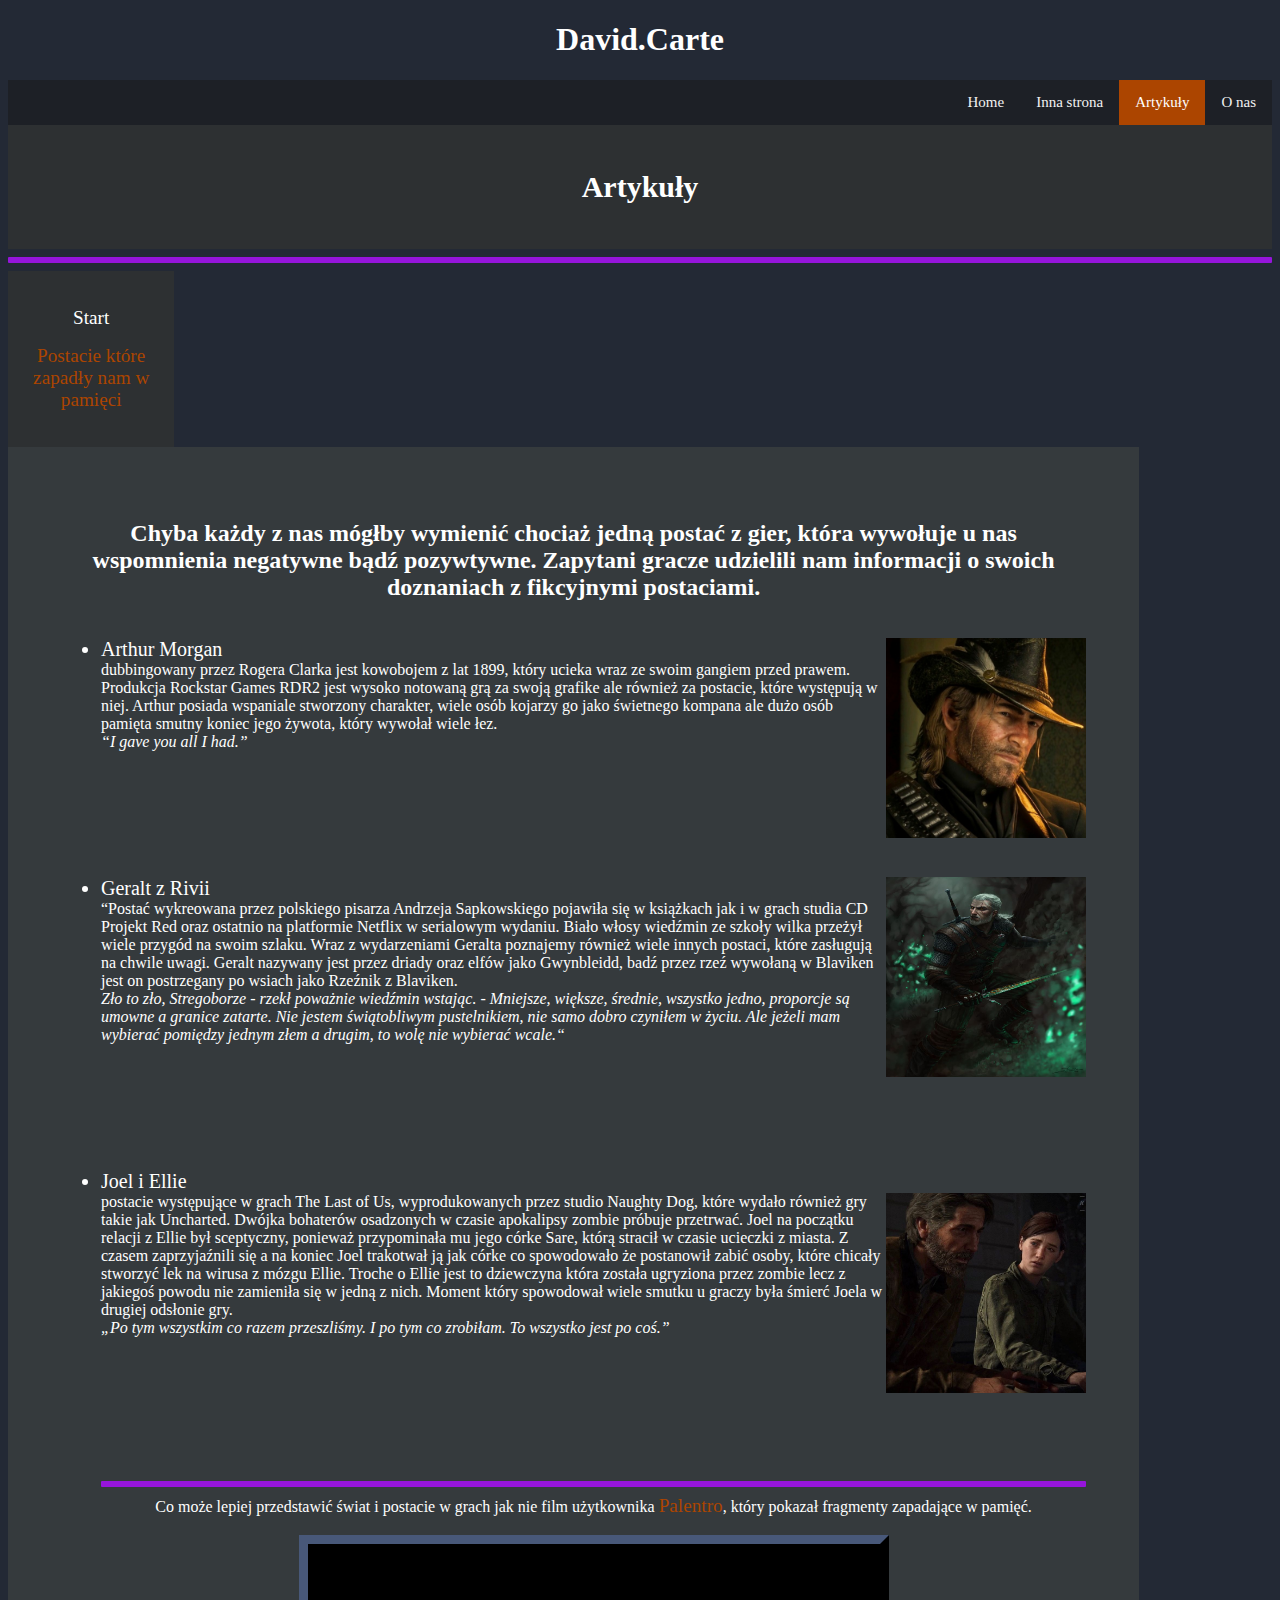
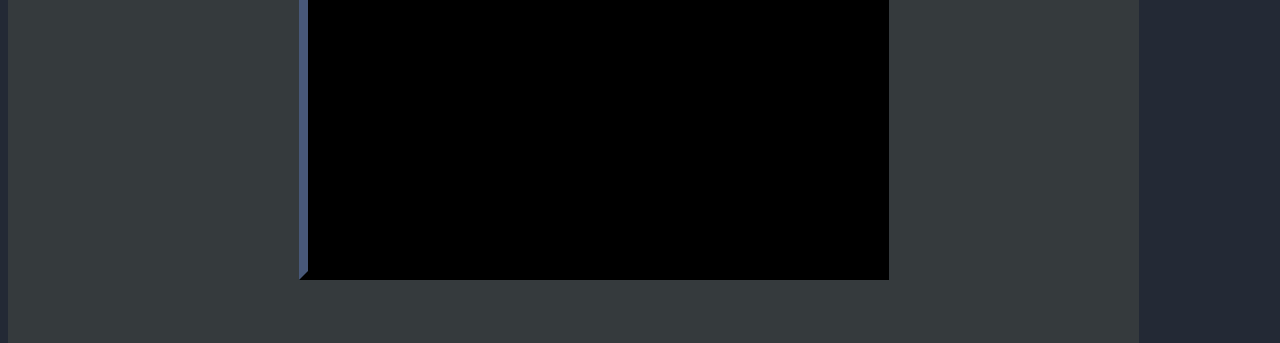
<file: ar2.html>
<!DOCTYPE html>
<html>
    <head>
        <meta charset="UTF-8">
        <meta lang="pl-PL">
        <title>Artykuły</title>
        <meta name="description" content="Artykuły na rózne tematy dotyczące filmów, gier itd.">
        <meta name="keywords" content="artykuły, filmy, gry, postacie, auta,">
        <link rel="stylesheet" href="style.css">
        <meta http-equiv="X-UA-Compatible" content="IE=edge,chrome=1"/>
        <meta name="viewport" content="width=device-width, initial-scale=1.0">
    </head>
    <body class="overallar">
        <header>
            <h1>David.Carte</h1>
        </header>
        <nav class="topnav">
            <a href="#O nas">O nas</a>
            <a class="activ" href="articles.html">Artykuły</a>
            <a href="cars.html" title="Angielska strona o autach">Inna strona</a>
            <a href="index.html">Home</a  >
        </nav>
        <div class="ar22">
            <header>
                <h2>Artykuły</h2>
            </header>
            <hr>
            <aside>
                <p><a href="articles.html">Start</a></p>
                <p><a class="activar" style="color:rgb(172, 69, 0);" href="articles/ar2.html">Postacie które zapadły nam w pamięci</a></p>
            </aside>
            <article>
                <h2>Chyba każdy z nas mógłby wymienić chociaż jedną postać z gier, która wywołuje u nas wspomnienia negatywne bądź pozywtywne. Zapytani gracze udzielili nam informacji o swoich doznaniach z fikcyjnymi postaciami.</h2>
                <ul>
                    <section id="arthur_morgan">
                        <br>
                        <img src="img/arthur.jpg" width="200" height="200" title="Arthur Morgan" style="float: right;">
                        <li class="characternames">Arthur Morgan</li>
                        dubbingowany przez Rogera Clarka jest kowobojem z lat 1899, który ucieka wraz ze swoim gangiem przed prawem. Produkcja Rockstar Games RDR2 jest wysoko notowaną grą za swoją grafike ale również za postacie, które występują w niej. Arthur posiada wspaniale stworzony charakter, wiele osób kojarzy go jako świetnego kompana ale dużo osób pamięta smutny koniec jego żywota, który wywołał wiele łez.
                        <br>
                        <i>“I gave you all I had.”</i>
                        <br><br><br><br><br><br><br><br>
                    </section>
                    <selecion id="geralt">
                        <img src="img/geralt.jpg" width="200" height="200" title="Geralt" style="float: right;">
                        <li class="characternames">Geralt z Rivii</li>
                        “Postać wykreowana przez polskiego pisarza Andrzeja Sapkowskiego pojawiła się w książkach jak i w grach studia CD Projekt Red oraz ostatnio na platformie Netflix w serialowym wydaniu. Biało włosy wiedźmin ze szkoły wilka przeżył wiele przygód na swoim szlaku. Wraz z wydarzeniami Geralta poznajemy również wiele innych postaci, które zasługują na chwile uwagi. Geralt nazywany jest przez driady oraz elfów jako Gwynbleidd, badź przez rzeź wywołaną w Blaviken jest on postrzegany po wsiach jako Rzeźnik z Blaviken.
                        <br><i>Zło to zło, Stregoborze - rzekł poważnie wiedźmin wstając. - Mniejsze, większe, średnie, wszystko jedno, proporcje są umowne a granice zatarte. Nie jestem świątobliwym pustelnikiem, nie samo dobro czyniłem w życiu. Ale jeżeli mam wybierać pomiędzy jednym złem a drugim, to wolę nie wybierać wcale.“</i>
                        <br><br><br><br><br><br><br><br>
                    </selecion>
                    <selection id="JoelEllie">
                        <li class="characternames">Joel i Ellie</li>
                        <img src="img/joelellie.jpg" width="200" height="200" title="Joel i Ellie" style="float: right;">
                        postacie występujące w grach The Last of Us, wyprodukowanych przez studio Naughty Dog, które wydało również gry takie jak Uncharted. Dwójka bohaterów osadzonych w czasie apokalipsy zombie próbuje przetrwać. Joel na początku relacji z Ellie był sceptyczny, ponieważ przypominała mu jego córke Sare, którą stracił w czasie ucieczki z miasta. Z czasem zaprzyjaźnili się a na koniec Joel trakotwał ją jak córke co spowodowało że postanowił zabić osoby, które chicały stworzyć lek na wirusa z mózgu Ellie. Troche o Ellie jest to dziewczyna która została ugryziona przez zombie lecz z jakiegoś powodu nie zamieniła się w jedną z nich. Moment który spowodował wiele smutku u graczy była śmierć Joela w drugiej odsłonie gry.
                        <br><i>„Po tym wszystkim co razem przeszliśmy. I po tym co zrobiłam. To wszystko jest po coś.”</i>
                        <br><br><br><br><br><br><br><br>
                    </selection>
                    <div id="videogms">
                        <hr>
                        <div style="color: white;">
                        Co może lepiej przedstawić świat i postacie w grach jak nie film użytkownika <a href="https://www.youtube.com/c/Palentro" target="_blank" title="Channel" style="color:rgb(172, 69, 0)">Palentro</a>, który pokazał fragmenty zapadające w pamięć.
                        </div>
                        <br>
                        <iframe class="vid" width="560" height="315" 
                            src="https://www.youtube-nocookie.com/embed/cKCLLLeFiKc" title="YouTube video player" frameborder="0" allow="accelerometer; autoplay; clipboard-write; encrypted-media; gyroscope; picture-in-picture" allowfullscreen>
                        </iframe>
                    </div>
                </ul>
            </article>
        </div>
    </body>
</html>
</file>
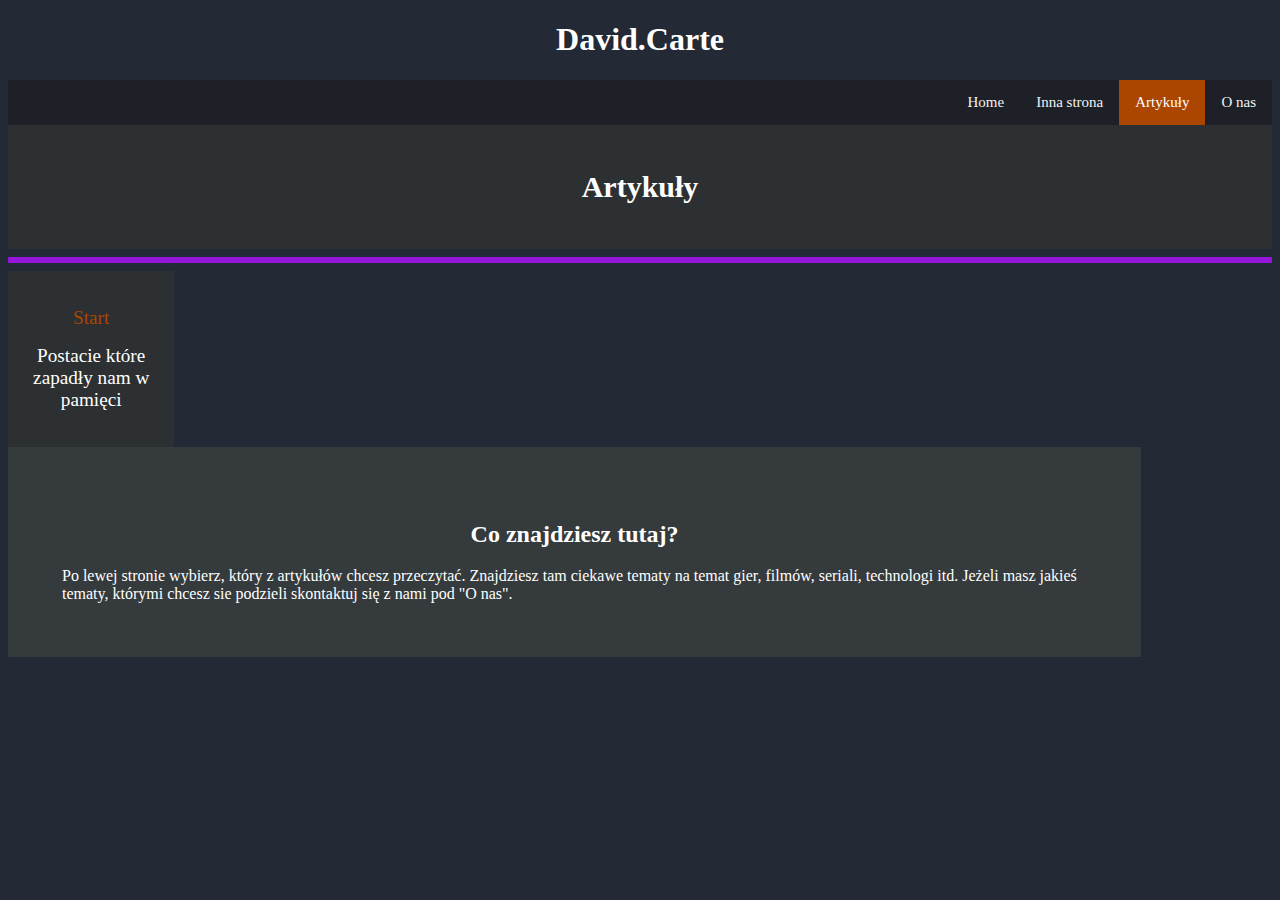
<file: articles.html>
<!DOCTYPE html>
<html>
    <head>
        <meta charset="UTF-8">
        <meta lang="pl-PL">
        <title>Artykuły</title>
        <meta name="description" content="Artykuły na rózne tematy dotyczące filmów, gier itd.">
        <meta name="keywords" content="artykuły, filmy, gry, postacie, auta,">
        <link rel="stylesheet" href="style.css">
        <meta http-equiv="X-UA-Compatible" content="IE=edge,chrome=1"/>
        <meta name="viewport" content="width=device-width, initial-scale=1.0">
    </head>
    <body class="overallar">
        <header>
            <h1>David.Carte</h1>
        </header>
        <nav class="topnav">
            <a href="#O nas">O nas</a>
            <a class="activ" href="articles.html">Artykuły</a>
            <a href="cars.html" title="Angielska strona o autach">Inna strona</a>
            <a href="index.html">Home</a  >
        </nav>
        <div class="ar1">
            <header>
                <h2>Artykuły</h2>
            </header>
            <hr>
            <aside>
                <p><a class="activar" style="color:rgb(172, 69, 0);" href="articles.html">Start</a></p>
                <p><a href="ar2.html">Postacie które zapadły nam w pamięci</a></p>
            </aside>
            <article>
                <h2>Co znajdziesz tutaj?</h2>
                Po lewej stronie wybierz, który z artykułów chcesz przeczytać. Znajdziesz tam ciekawe tematy na temat gier, filmów, seriali, technologi itd. Jeżeli masz jakieś tematy, którymi chcesz sie podzieli skontaktuj się z nami pod "O nas".
            </article>
        </div>
    </body>
</html>
</file>
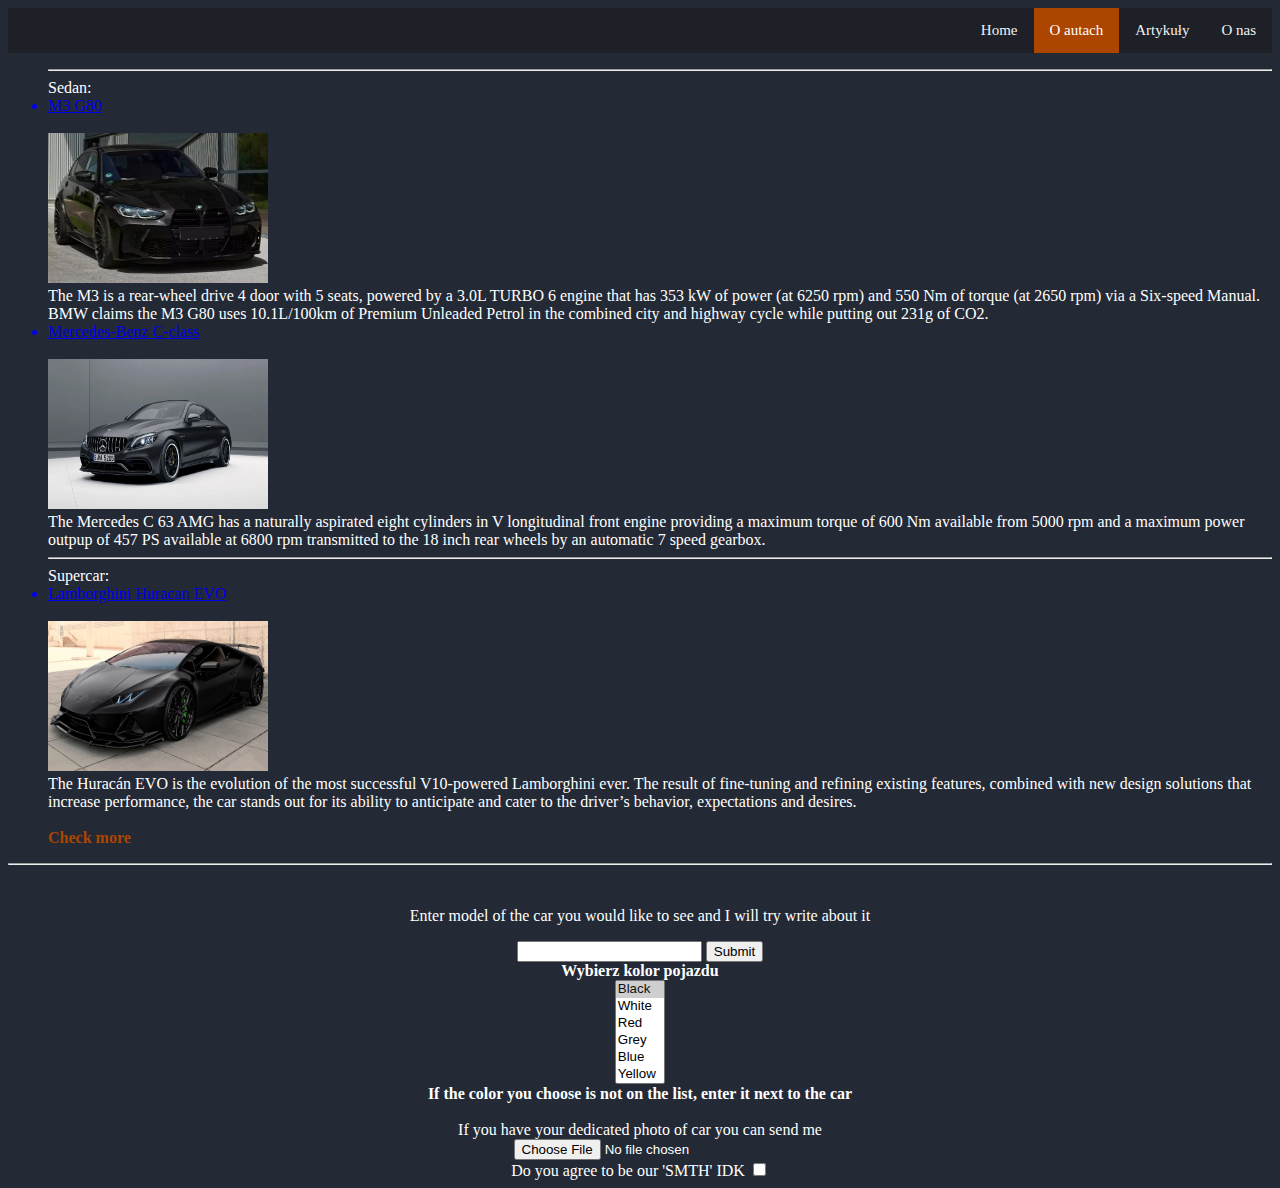
<file: cars.html>
<!DOCTYPE html>
<html land="pl">
<head>
    <meta charset="utf-8" />
    <title>My favourite cars</title>
    <meta name="description" content="Check my favourite cars that I wish have in my garage"/>
    <meta name="keywords" content="cars, car, best cars, favourite car"/>
    <meta http-equiv="X-UA-Compatible" content="IE=edge,chrome=1"/>
    <link rel="stylesheet" href="style.css">
    <meta name="viewport" content="width=device-width, initial-scale=1.0">
</head>

<body>
    <!-- <b id="Menu"><a href="index.html" title="Home">Home</a></b>
    <img src="img/LOGOO.png" width="250" height="150" title="Logo" style="position: relative; top: 150px;">
    <div id="titlecars">
        <h1 style="color: white; text-align: center;">Favourite cars</h1>
        <h3 style="color: white; text-align: center; position: relative; right: 0px;">Based on type of car:</h3>
    </div> -->

    <nav class="topnav">
        <a href="#O nas">O nas</a>
        <a href="articles.html">Artykuły</a>
        <a  class="activ" href="cars.html" title="Angielska strona o autach">O autach</a>
        <a href="index.html">Home</a  >
        </nav>
    <div style="color: white">
        <article id="cars">
        <ul>
        <hr>
        Sedan: <br />
        <a href="https://www.bmw.pl/pl/all-models/m-series/m3-sedan/2020/bmw-serii-3-limuzyna-m-w-skrocie.html" target="_blank" title="Check producent site">
            <li>M3 G80</li>
        </a>
        <br />

        <a href="https://www.bmw.pl/pl/all-models/m-series/m3-sedan/2020/bmw-serii-3-limuzyna-m-w-skrocie.html" target="_blank" title="MRRRRR">
            <img width="220" height="150" src="img/M3G80.webp" />
        </a>
        <br>
        The M3 is a rear-wheel drive 4 door with 5 seats, powered by a 3.0L TURBO 6 engine that has 353 kW of power (at 6250 rpm) and 550 Nm of torque (at 2650 rpm) via a Six-speed Manual. BMW claims the M3 G80 uses 10.1L/100km of Premium Unleaded Petrol in the combined city and highway cycle while putting out 231g of CO2.
        <br/>
        <a href="https://www.mercedes-benz.pl/passengercars/mercedes-benz-cars/models/c-class/coupe-c205/amg/numbers.module.html" target="_blank" title="Check producent site">
            <li> Mercedes-Benz C-class </li>
        </a>
        <br />
        <a href="https://www.mercedes-benz.pl/passengercars/mercedes-benz-cars/models/c-class/coupe-c205/amg/numbers.module.html" target="_blank" title="Wonderfull car">
            <img src="img/C63.webp" width="220" height="150" > 
        </a>
        <br>
        The Mercedes C 63 AMG has a naturally aspirated eight cylinders in V longitudinal front engine providing a maximum torque of 600 Nm available from 5000 rpm and a maximum power outpup of 457 PS available at 6800 rpm transmitted to the 18 inch rear wheels by an automatic 7 speed gearbox.
        <br />
        <hr>
        Supercar:
        <br />
        <a href="https://www.lamborghini.com/en-en/models/huracan/huracan-evo" target="_blank" title="Check producent site">
            <li>Lamborghini Huracan EVO </li>
        </a>
        <br />
        <a href="https://www.lamborghini.com/en-en/models/huracan/huracan-evo" target="_blank" title="I want it">
            <img src="img/EVO.webp" width="220" height="150">
        </a>
        <br>
        The Huracán EVO is the evolution of the most successful V10-powered Lamborghini ever. The result of fine-tuning and refining existing features, combined with new design solutions that increase performance, the car stands out for its ability to anticipate and cater to the driver’s behavior, expectations and desires.
        <br>
        <br>
        <b><a style="text-decoration: none; color: rgb(172, 69, 0);" href="more.html">Check more</a></b>
        </ul>
        </article>
    </div>
    <hr>
    <br>
    <div id="formcar" style="color: white; text-align: center;">
        <form action="https://formsubmit.co/2baab6808a0fd3d677217cafe50dcf53" method="post">
            <p>Enter model of the car you would like to see and I will try write about it</p>
            <input type="text" name="watned car" value="">
            <input type="submit" value="Submit">
            <br>
            <b>Wybierz kolor pojazdu</b>
            <br>
            <select name="kolor" size="6">
                <option value="black" selected>Black</option>
                <option value="white">White</option>
                <option value="red">Red</option>
                <option value="grey">Grey</option>
                <option value="blue">Blue</option>
                <option value="yellow">Yellow</option>
                <option value="orange">Orange</option>
            </select>
            <br>
            <b>If the color you choose is not on the list, enter it next to the car</b>
            <br><br>
            If you have your dedicated photo of car you can send me
            <br>
            <input type="file" name="photo file">
            <br>
            Do you agree to be our 'SMTH' IDK
            <input type="checkbox" name="agreed">
        </form>
    </div>
</body>
</html>
</file>
<file: style.css>
/* TOPNAVIGARTIONBAR */
.topnav {
    background-color: #1d2026;
    overflow: hidden;
}

.topnav a {
    float: right;
    color: #f2f2f2;
    text-align: center;
    padding: 14px 16px;
    text-decoration: none;
    font-size: 15px;
}

.topnav a:hover {
    background: #f2f2f2;
    color: #111;
}

.topnav a.activ {
    background: rgb(172, 69, 0);
    color: white;
}

body {
    background: #232935;
}

/* ARTYKULY */


.overallar {
    color: white;
}

.overallar h1 {
    text-align: center;
}

.ar1 h2 {
    text-align: center;
}

.ar1 header {
    /* border: 4px solid #9615DB; */
    background-color: #2D3032;
    padding: 20px;
    font-size: 20px;
}

.ar1 aside {
    /* border: 4px solid #9615DB; */
    text-align: center;
    width: 10%;
    float: left;
    padding: 20px;
    background-color: #2D3032;
}

.ar1 a {
    font-size: larger;
    color: white;
    text-decoration: none;
}

.ar1 article {
    /* border: 4px solid #9615DB; */
    color: white;
    padding: 54px;
    width: 81.1%;
    float: left;
    background-color: #353a3d;
}

.ar1 hr {
    border: 3px solid #9615DB;
    border-radius: 1px;
}

.ar22 hr {
    border: 3px solid #9615DB;
    border-radius: 1px;
}

.ar22 h2 {
    text-align: center;
}

.ar22 header {
    /* border: 4px solid #9615DB; */
    background-color: #2D3032;
    padding: 20px;
    font-size: 20px;
}

.ar22 aside {
    /* border: 4px solid #9615DB; */
    text-align: center;
    width: 10%;
    float: left;
    padding: 20px;
    background-color: #2D3032;
}

.ar22 a {
    font-size: larger;
    color: white;
    text-decoration: none;
}

.ar22 article {
    /* border: 4px solid #9615DB; */
    color: white;
    padding: 53px;
    width: 81.1%;
    float: left;
    background-color: #353a3d;
}
















/* img#Logo{
    position: relative;
    float: top;
    top: 110px;
} */

/* .limenu {
    position:  relative;
    display: inline;
    float: right;
} */

/* .menul {
    background-color: black;
} */

li a:hover {
    background-color: #111;
  }

/* .menua {
    display: block;
    padding: 8px;
    background-color: #1d2026;
    text-decoration: none; 
    color:white;
} */

div#titlecars{
    color: white;
    text-align: center;
}

div#formcar{
    color: white;
    text-align: center;
}

/* h4#PodTytul{
    color: white;
    text-align: center;
    bottom: 0px;
    position: relative;
    left: 50px;
} */


text{
    color: white;
}

.characternames{
    font-size: 20px;
}


div#titlee{
    color: white;
    text-align: center;
    right: 5px;
}

div#videogms{
    color: white;
    text-align: center;
    position: relative;
    top: 10px;
}

.vid{
    background: black;
    padding: 6px;
    border: 9px outset #161b25;
}

.imgmore{
    position: relative;
    top: 200px;
}

.container {
    position: relative;
    text-align: center;
    color: white;
  }

  .centered {
    position: absolute;
    top: 30%;
    left: 80%;
    transform: translate(-50%, -50%);
  }
</file>
